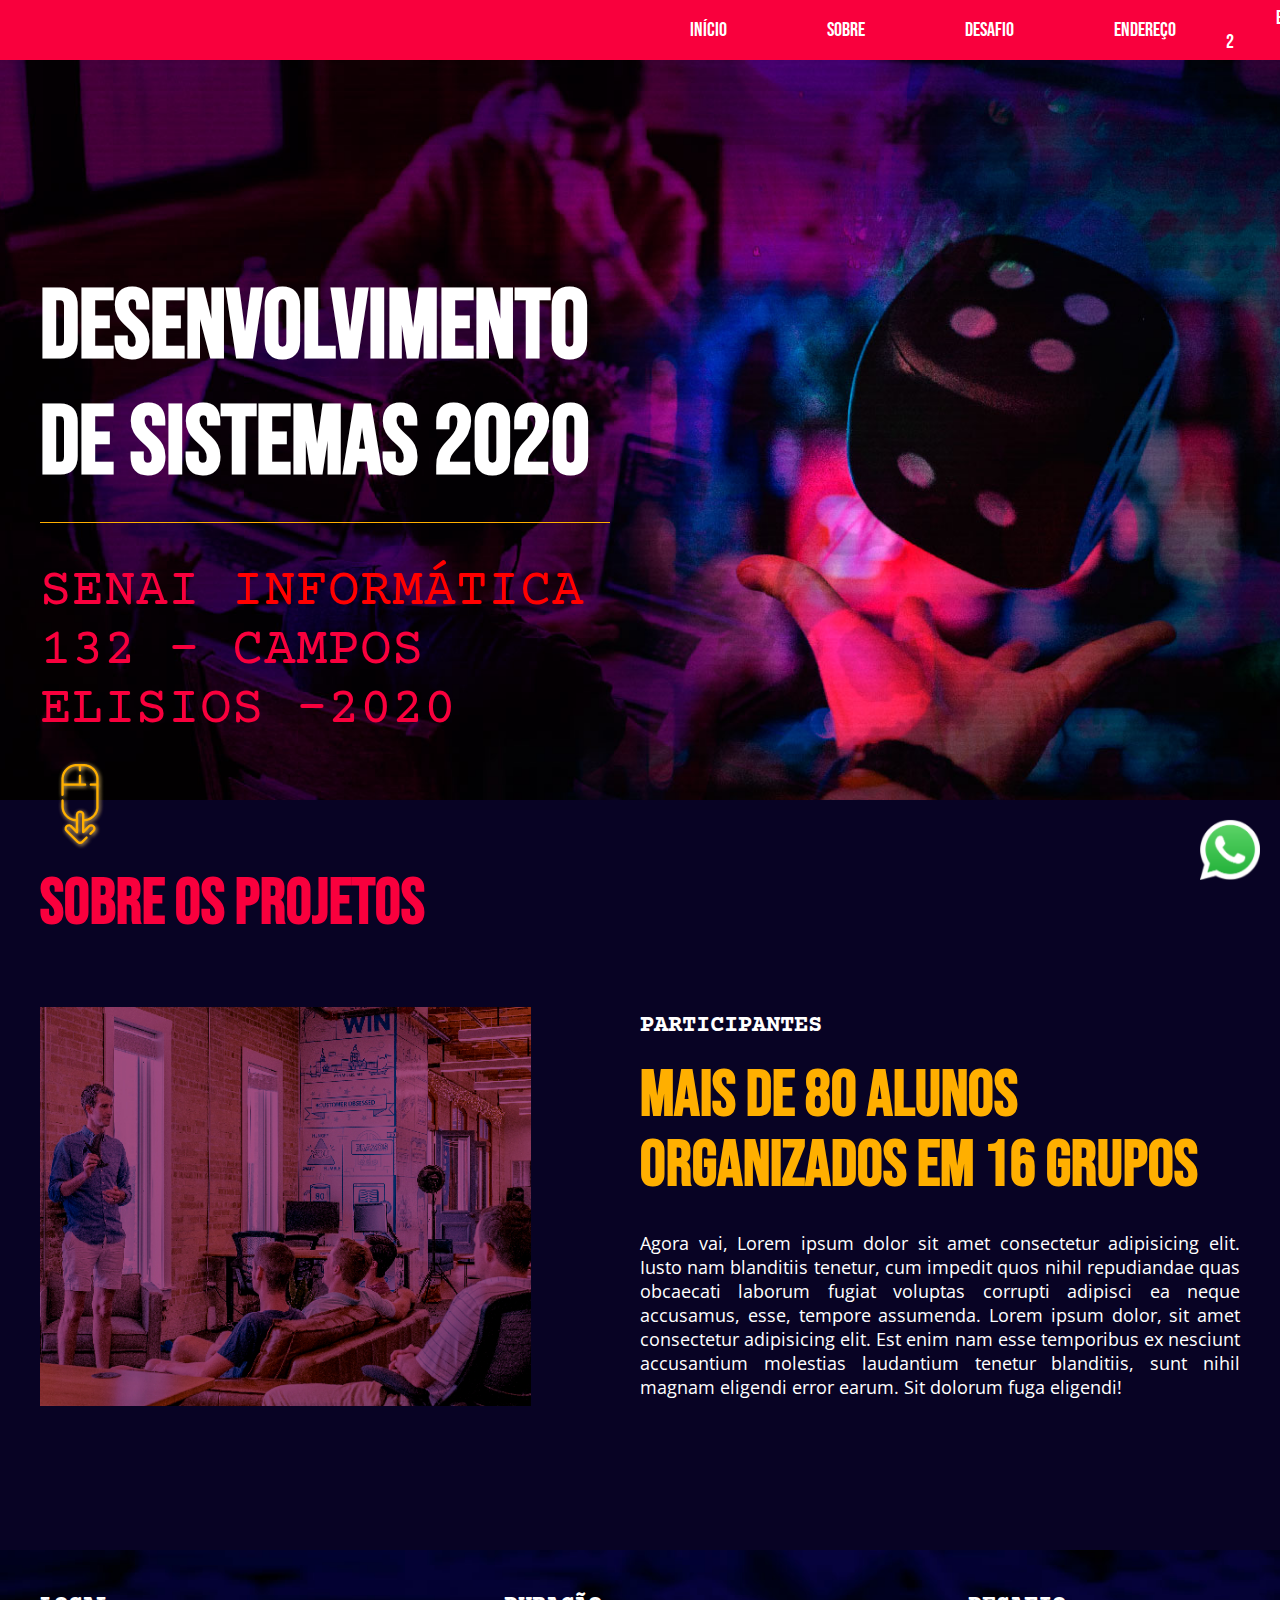
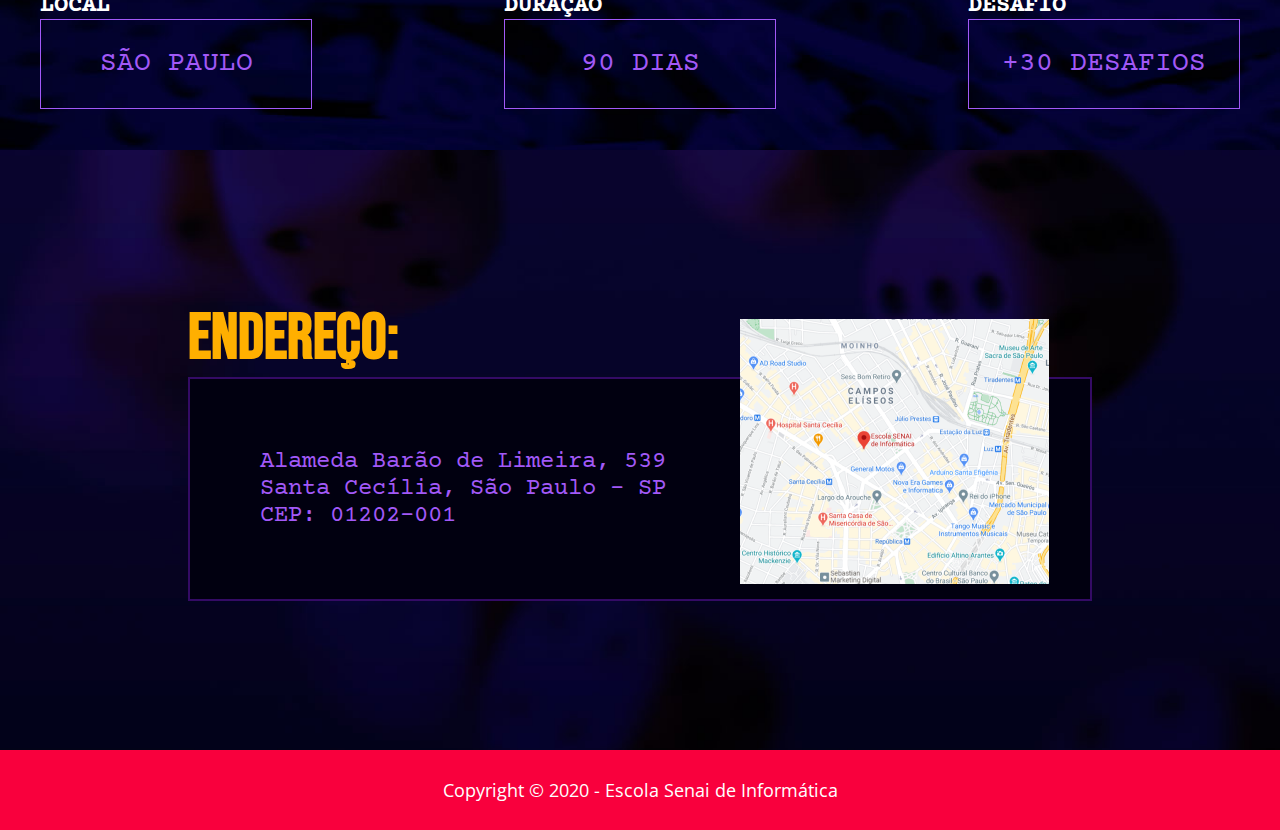
<file: index.html>
<!DOCTYPE html>
<html lang="pt-br">
    <head>
        <meta charset="UTF-8">
        <title>Landing Page - Curso de desenvolvimento de sistemas</title>
        <link rel="stylesheet" href="css/style.css">
    </head>
    <body>
        <header class="topo">
                <nav>
                    <ul>
                        <li><a href="#">Início</a></li>
                        <li><a href="#">Sobre</a></li>
                        <li><a href="#">Desafio</a></li>
                        <li><a href="#">Endereço</a></li>
                        <li><a href="#">Endereço 2</a></li>
                    </ul>
                </nav>
        </header>
        <!-- Início do Banner -->
        <div class="banner">
            <div class="content alinhamento-inferior">
                <div class="banner_text">
                    <h1>Desenvolvimento <br>de sistemas 2020</h1>
                    <p>SENAI <span>Informática</span> 132 - Campos Elisios -2020</p>
                    <img src="images/mouse-down.png" alt="Mouse com uma seta apontando para baixo">
                </div><!--Fim Banner text-->
            </div><!-- fim content -->
         </div><!-- Fim do Banner -->

         <div class="bk_sobre">
            <section class="sobre">
                    <h2>Sobre os projetos</h2>
                    <div class="conteudo_sobre">
                            <img src="images/imagem-seção-sobre.jpg" alt="Homem apresentando um produto  para um grupo de pessoas.">
                            <div class="texto_sobre">
                                <h3><span class="tag">Participantes</span><br>mais de 80 alunos organizados em 16 grupos</h3>
                                <p>Agora vai, Lorem ipsum dolor sit amet consectetur adipisicing elit. Iusto nam blanditiis tenetur, cum impedit quos nihil repudiandae quas obcaecati laborum fugiat voluptas corrupti adipisci ea neque accusamus, esse, tempore assumenda. Lorem ipsum dolor, sit amet consectetur adipisicing elit. Est enim nam esse temporibus ex nesciunt accusantium molestias laudantium tenetur blanditiis, sunt nihil magnam eligendi error earum. Sit dolorum fuga eligendi!</p>
                            </div>
                    </div>
            </section>
         </div>
         <div class="bk_info">
             <section class="info">
                 <div class="info_card">
                     <h3>Local</h3>
                     <p>São Paulo</p>
                 </div>
                 <div class="info_card">
                    <h3>Duração</h3>
                    <p>90 Dias</p>
                </div>
                <div class="info_card">
                    <h3>Desafio</h3>
                    <p>+30 Desafios</p>
                </div>
             </section>
         </div>
         <section class="endereco">
            <div class="content alinhando-centro">
                    <div>
                        <h2>Endereço:</h2>
                        <div class="text-endereco">
                            <p>Alameda Barão de Limeira, 539<br>
                                Santa Cecília,  São Paulo - SP<br>
                                CEP: 01202-001
                            </p>
                            <img src="images/mapa.png" alt="Mapa">
                        </div>
                    </div>
            </div>
         </section>
         <footer class="rodape"> 
             <div class="content alinhando-centro">
                 <p>Copyright © 2020 - Escola Senai de Informática</p>
             </div>
         </footer>
         <a href="https://api.whatsapp.com/send?phone=5511985420000" target="_black"><img src="images/WhatsApp-icone-3.png" alt="Envie uma mensagem em nosso ZAP" class="zap"></a>  
    </body>
</html>
</file>
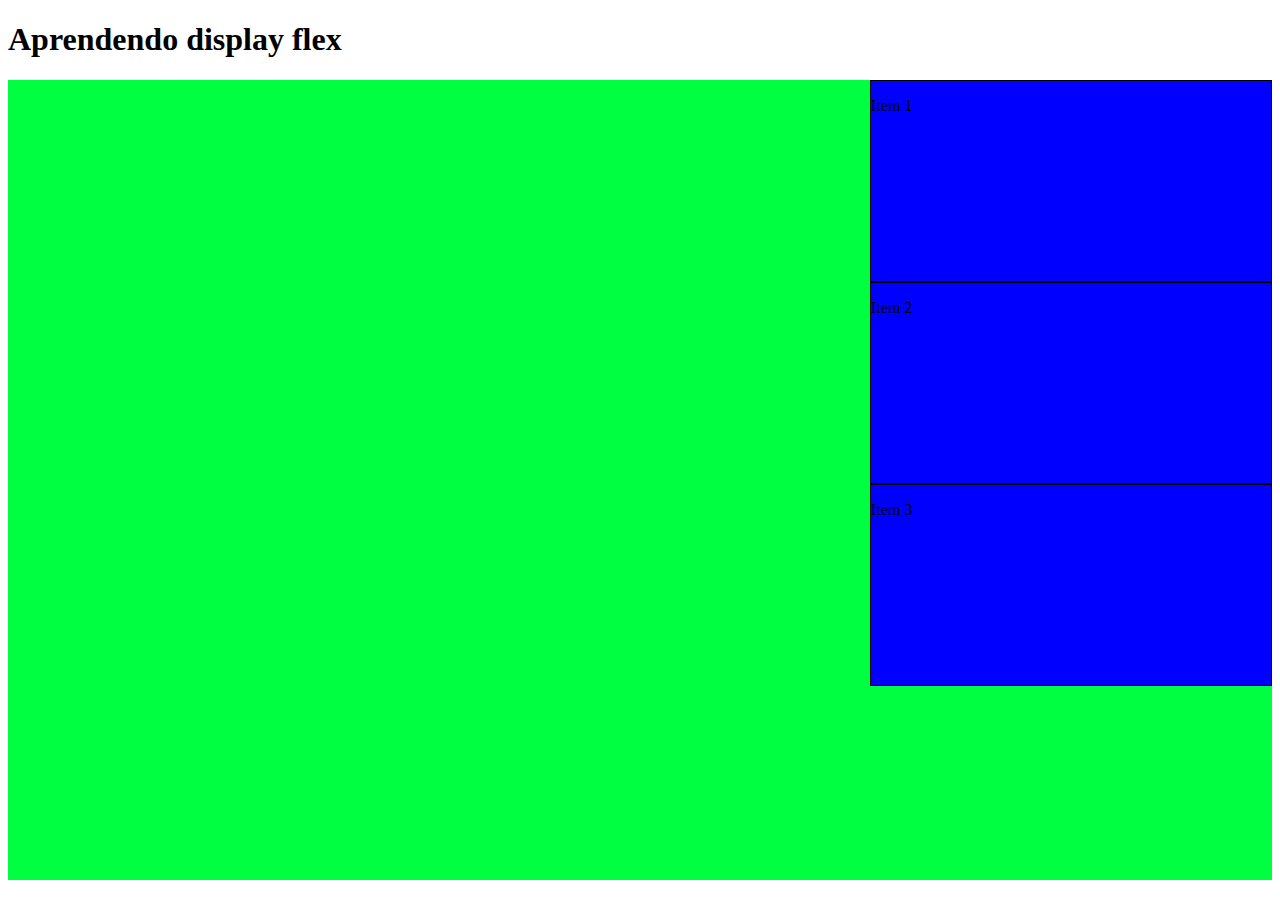
<file: display-flex.html>
<!DOCTYPE html>
<html lang='pt-br'>
<head>
    <meta charset='UTF-8'>
    <title>Display Flex</title>
    <style>
        .pai{
            width: 100%;
            height: 800px;
            background-color: rgb(0, 255, 64);
            display: flex;
            flex-direction: column;
            align-items: flex-end; 
            flex-wrap: wrap;          
        }
        .filho{
            width: 400px;
            min-width: 200px;
            height: 200px;
            background-color: blue;
            border: solid 1px #000;
        }
    </style>
</head>
<body>
    <h1>Aprendendo display flex</h1>

    <div class="pai">
            <div class="filho">
                <p>Item 1</p>
            </div>
            <div class="filho">
                <p>Item 2</p>
            </div>
            <div class="filho">
                <p>Item 3</p>
            </div>
    </div>
</body>
</html>
</file>
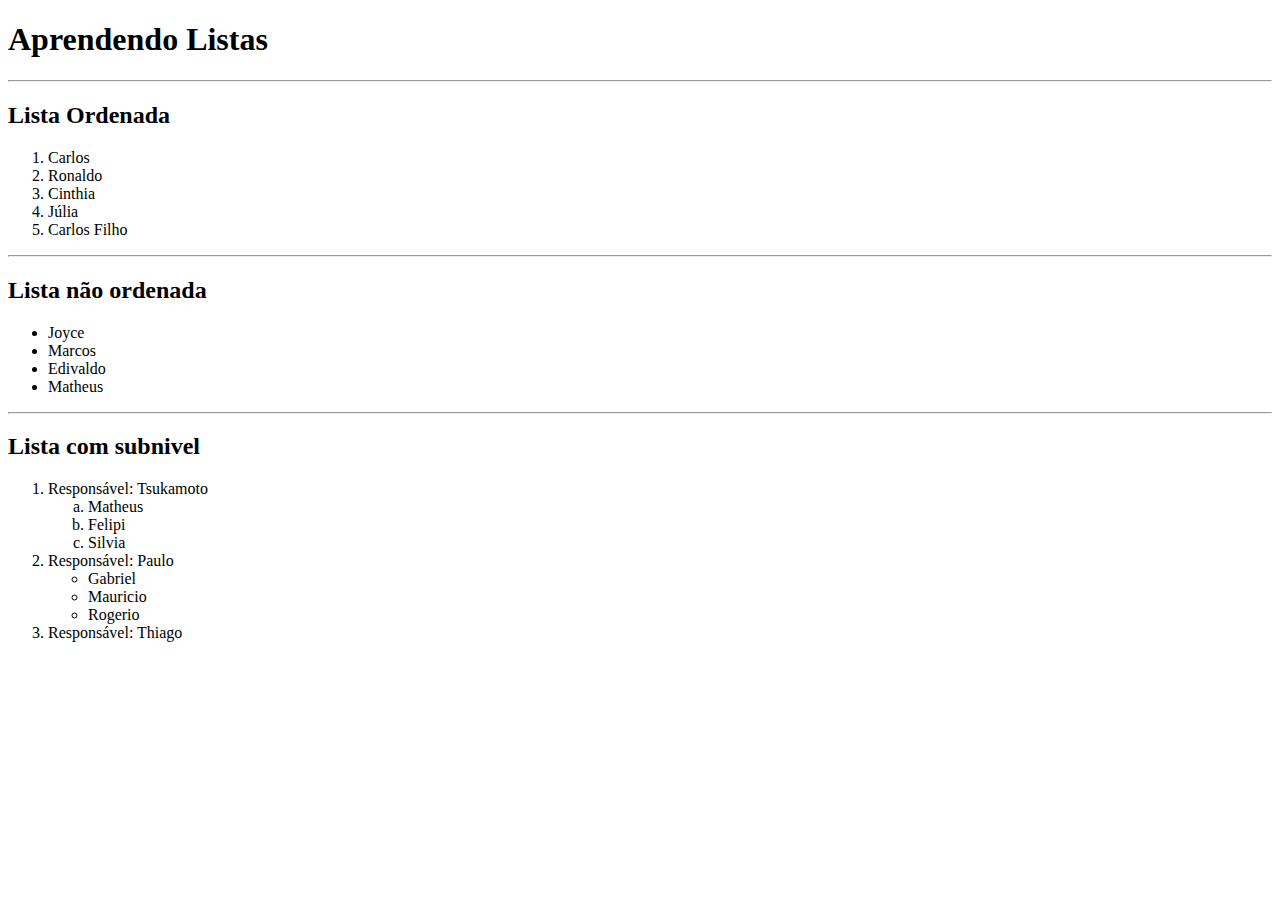
<file: listas.html>
<!DOCTYPE html>
<html lang="pt-br">
<head>
    <meta charset="UTF-8">
    <meta name="viewport" content="width=device-width, initial-scale=1.0">
    <title>Aprendendo Listas</title>
</head>
<body>
    <h1>Aprendendo Listas</h1>
<hr>

    <h2>Lista Ordenada</h2>
    <!-- Ordened list -->
    <ol type="1">
        <li>Carlos</li>
        <li>Ronaldo</li>
        <li>Cinthia</li>
        <li>Júlia</li>
        <li>Carlos Filho</li>
    </ol>
<hr>
    <h2>Lista não ordenada</h2>
    <!-- Underned List -->
    <ul type="disc">
        <li>Joyce</li>
        <li>Marcos</li>
        <li>Edivaldo</li>
        <li>Matheus</li>
    </ul>
<hr>
    <h2>Lista com subnivel</h2>
    <ol>
        <li>Responsável: Tsukamoto</li>
            <ol type="a">
                <li>Matheus</li>
                <li>Felipi</li>
                <li>Silvia</li>
            </ol>
        <li>Responsável: Paulo</li>
            <ul>
                <li>Gabriel</li>
                <li>Mauricio</li>
                <li>Rogerio</li>
            </ul>
        <li>Responsável: Thiago</li>
    </ol>
</body>
</html>
</file>
<file: css/style.css>
@import url('https://fonts.googleapis.com/css2?family=Bebas+Neue&family=Courier+Prime:wght@700&family=Open+Sans&display=swap');
*{
    margin: 0;
    padding: 0;
}
.topo{
    width: 100%;/*Define a largura de um elemento*/
    height: 60px;/*Define a Altura de um elemento*/
    background-color: #F9003D;/*Altera a cor de fundo*/
}
.topo nav{
    width: 1200px;
    height: 60px;
    /* background-color: #000; */
    margin:auto;
    display: flex;
    justify-content: flex-end;

}
.topo nav a{
    color:white;/*Altera a cor da fonte*/
    text-decoration: none;/*Remove o underline*/
    text-transform: uppercase;
    font-family: 'Bebas Neue', cursive;
    font-size: 20px;
    padding: 17px 50px;

    
}
.topo nav a:hover{
    background-color: #000;
    text-decoration: underline;

}
.topo nav ul{
   width: 600px;
   height: 60px;
   /* background-color: lime; */
   list-style-type: none;/*Remove os marcadore da lista*/
   display: flex; 
   justify-content: space-around;
   align-items: center;
}
.banner{
    width: 100%;
    height: 740px;
    background-image: url("../images/imagem-fundo-banner.jpg");
    background-size: cover;
    background-position: bottom;
}
.content{
    width: 1200px;
    height: 100%;
    /* background-color: rgba(204, 204, 204, 0.37); */
    margin:auto;
}
.alinhamento-inferior{
    display: flex;
    align-items: flex-end;
}
.banner_text{
    width: 570px;
    height: 530px;
    /* background-color: blueviolet; */
}
.banner_text h1{
    font-size: 97px;
    font-family: 'Bebas Neue', cursive;
    color:#fff;
    border-bottom: solid 1px #FFAF00;
    padding-bottom: 20px;
}
.banner_text p{
    font-size: 53px;
    color:#F9003D;
    text-transform: uppercase;
    margin-top: 40px;
    margin-bottom: 20px;
    font-family: 'Courier Prime', monospace;
}
.banner_text span{
    color:red;
}

/*Sobre*/

.bk_sobre{
    width: 100%;
    height: 750px;
    background-color: #080324;
}
.sobre{
    width: 1200px;
    height: 100%;
    margin: 0 auto;
    position: relative;
}
.sobre h2{
    font-size: 64px;
    color: #F9003D;
    font-family: 'Bebas Neue', cursive;
    padding-top: 65px;
    padding-bottom: 65px;
}
.conteudo_sobre{
    display: flex;
    justify-content: space-between;
    
}
.conteudo_sobre img{
    width: 491px;
}
.texto_sobre{
    width: 600px;

}
.texto_sobre h3{
    font-family: 'Bebas Neue', cursive;
    font-size: 64px;
    color: #FFAF00;
    line-height:70px;
    margin-top: -30px;
    margin-bottom: 30px;

}
.tag{
    font-family: 'Courier Prime', monospace;
    font-size: 24px;
    color:#fff;
    text-transform: uppercase;

}
.texto_sobre p{
    font-size: 18px;
    font-family: 'Open Sans', sans-serif;
    color:#fff;
    text-align: justify;
}
.bk_info{
    width: 100%;
    height: 200px;
    background-image: url("../images/imagem-fundo-info.jpg");
    background-size: cover;
}
.info{
    width: 1200px;
    height: 100%;
    /* background-color: rgba(255, 255, 255, 0.253);s */
    margin: 0 auto;
    font-family: 'Courier Prime', monospace;
    text-transform: uppercase;
    display: flex;
    justify-content: space-between;
    align-items: center;
}
.info_card h3{
    color: #fff;
    font-size: 24px;
}
.info_card p{
    width: 270px;
    font-size: 28px;
    color: #A259F7;
    border: solid 1px #A259F7;
    text-align: center;
    padding: 1em 0;
}
.endereco{
    width: 100%;
    height: 600px;
    background-image: url("../images/imagem-fundo-ranking.jpg");
    background-size: cover;
    background-position: center;
}
.endereco h2{
    font-size: 64px;
    font-family: 'Bebas Neue', cursive;
    color: #FFAF00;
}
.text-endereco{
    width: 900px;
    height: 220px;
    background-color: #010010;
    border:solid 2px #340B65;
    position: relative;
    display: flex;
    align-items: center;
}
.text-endereco p{
    color:#A259F7;
    font-size: 24px;
    margin-left: 70px;
    font-family: 'Courier Prime', monospace;

}
.alinhando-centro{
    display: flex;
    justify-content: center;
    align-items: center;
}
.text-endereco img{
   position: absolute;
   top:-60px;
   left: 550px;
}
.rodape{
    width: 100%;
    height: 80px;
    background-color: #F9003D;
    font-family: 'Open Sans', sans-serif;
    font-size: 18px;
    color:#fff;
}
.zap{
    width: 60px;
    position: fixed;
    bottom: 20px;
    right: 20px;

}
</file>
